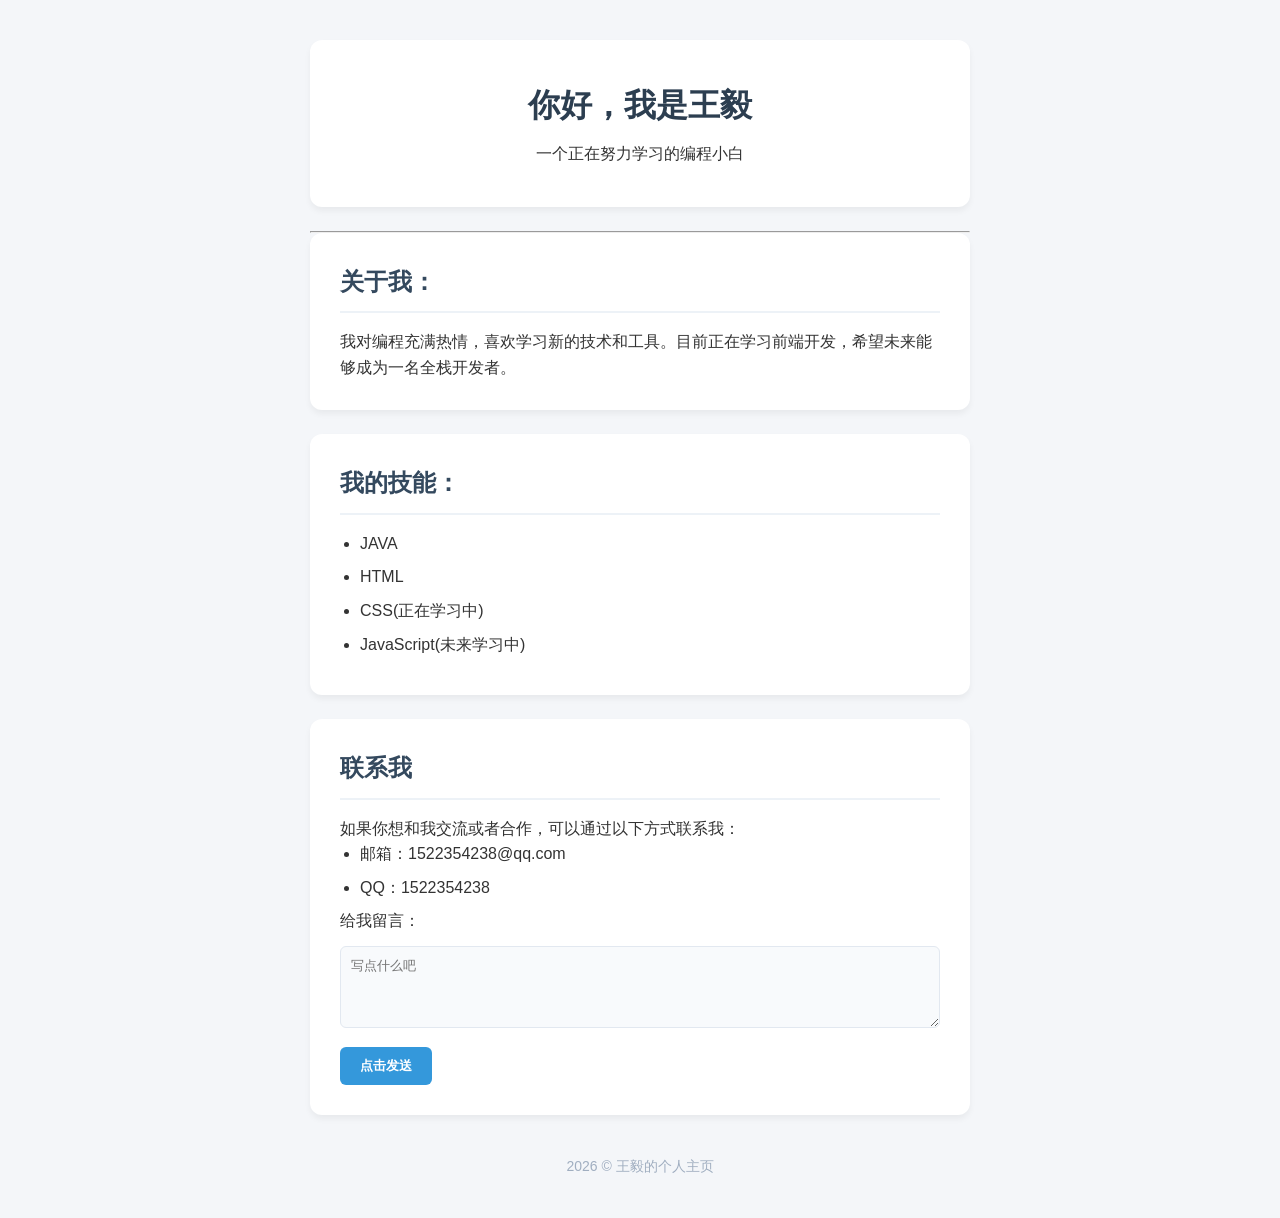
<file: Test/WebTest/Test/index.html>
<!DOCTYPE html>
<html lang="zh-CN">
<head>
    <meta charset="UTF-8">
    <meta name="viewport" content="width=device-width, initial-scale=1.0">
    <title>我的个人主页</title>
    <link rel="stylesheet" href="style.css">
</head>
<body>
    <header>
        <h1>你好，我是王毅</h1>
        <p>一个正在努力学习的编程小白</p>
    </header>

    <hr>
    <section>
        <h2>关于我：</h2>
        <p>我对编程充满热情，喜欢学习新的技术和工具。目前正在学习前端开发，希望未来能够成为一名全栈开发者。</p>
    </section>

    <section>
        <h2>我的技能：</h2>
        <ul>
            <li>JAVA</li>
            <li>HTML</li>
            <li>CSS(正在学习中)</li>
            <li>JavaScript(未来学习中)</li>
        </ul>
    </section>

    <section>
        <h2>
            联系我
        </h2>
        <p>如果你想和我交流或者合作，可以通过以下方式联系我：</p>
        <ul>
            <li>邮箱：1522354238@qq.com</li>
            <li>QQ：1522354238</li>
        </ul>

        <form action="">
            <label for="message">给我留言：</label>
            <br>
            <textarea  id="message" rows="4" cols="30" placeholder="写点什么吧"></textarea>
            <button type="button">点击发送</button>
        </form>
    </section>

    <footer>
        <p>2026 © 王毅的个人主页</p>
    </footer>

</body>
</html>
</file>
<file: Test/WebTest/Test/style.css>
*{
    margin: 0;
    padding: 0;
    box-sizing: border-box;
}

body{
    font-family:  -apple-system, BlinkMacSystemFont, 'Segoe UI', Roboto, 'Helvetica Neue',Arial,sans-serif;
    line-height: 1.6;
    color: #333333;
    background-color: #f4f6f9;

    max-width: 700px;
    margin:40px auto;
    padding:0 20px;
}

header{
    text-align: center;
    padding:40px 20px;
    background: #ffffff;
    border-radius: 12px;
    box-shadow: 0 4px 6px rgba(0,0,0,0.05);
    margin-bottom: 24px;
}

h1{
    color: #2c3e50;
    margin-bottom: 10px;
}

section{
    background: #ffffff;
    padding: 30px;
    border-radius: 12px;
    box-shadow: 0 4px 6px rgba(0,0,0,0.05);
    margin-bottom: 24px;
}
h2{
    color: #34495e;
    border-bottom: 2px solid #edf2f7;
    padding-bottom: 10px;
    margin-bottom: 16px;
}

ul {
    padding-left: 20px;
}

li{
    margin-bottom: 8px;
}


textarea{
    width: 100%;
    padding: 10px;
    border: 1px solid #e2e8f0;
    border-radius: 6px;
    resize: vertical;
    margin: 12px 0;
    background-color: #f8fafc;
}

button{
    background-color: #3498db;
    color: white;
    border: none;
    padding: 10px 20px;
    border-radius: 6px;
    cursor: pointer;
    font-weight: bold;
    transition: background 0.2s ;
}
button:hover{
    background-color: #2980b9;
}

footer{
    text-align: center;
    margin-top: 40px;
    color: #a0aec0;
    font-size: 14px;
}
</file>
